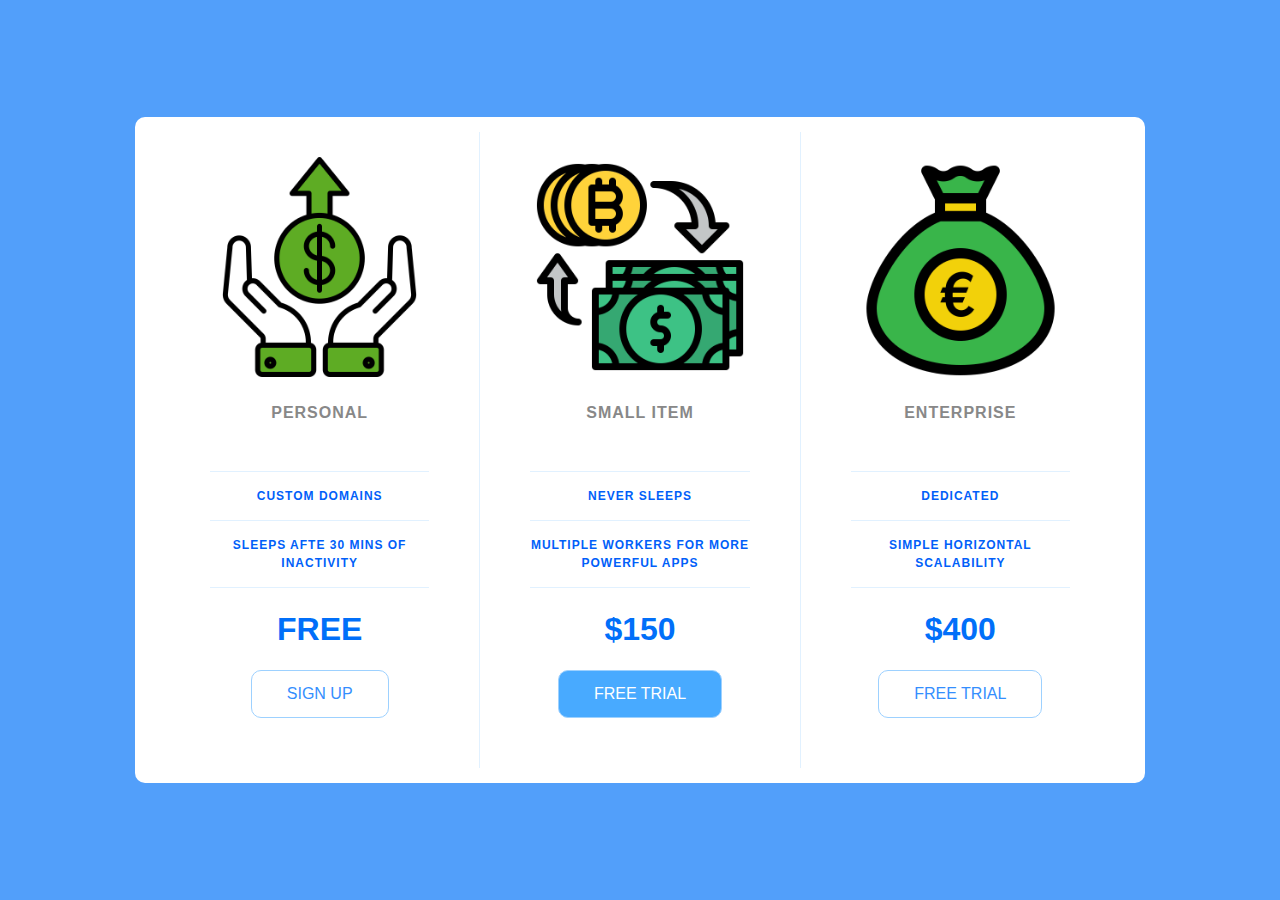
<file: index.html>
<!DOCTYPE html>
<html lang="en">
<head>
    <meta charset="UTF-8">
    <meta name="viewport" content="width=device-width, initial-scale=1.0">
    <title>Price Tiers</title>
    <link 
        rel="stylesheet" 
        href="https://fonts.googleapis.com/css?family=Open+Sans:400,600,700"
        />
    <link rel="stylesheet" href="app.css">
</head>
<body>
    <div class="panel pricing-table">

        <div class="pricing-plan">
            <img src="icons/icon1.png" alt="" class="pricing-img">
            <h2 class="pricing-header">Personal</h2>
            <ul class="pricing-features">
                <li class="pricing-features-item">Custom domains</li>
                <li class="pricing-features-item">Sleeps afte 30 mins of inactivity</li>
            </ul>
            <span class="pricing-price">Free</span>
            <a href="#/" class="pricing-button">Sign up</a>
        </div>

        <div class="pricing-plan">
            <img src="icons/icon2.png" alt="" class="pricing-img">
            <h2 class="pricing-header">Small Item</h2>
            <ul class="pricing-features">
                <li class="pricing-features-item">Never sleeps</li>
                <li class="pricing-features-item">Multiple workers for more powerful apps</li>
            </ul>
            <span class="pricing-price">$150</span>
            <a href="#/" class="pricing-button is-featured">Free trial</a>
        </div>

        <div class="pricing-plan">
            <img src="icons/icon3.png" alt="" class="pricing-img">
            <h2 class="pricing-header">Enterprise</h2>
            <ul class="pricing-features">
                <li class="pricing-features-item">Dedicated</li>
                <li class="pricing-features-item">Simple horizontal scalability</li>
            </ul>
            <span class="pricing-price">$400</span>
            <a href="#/" class="pricing-button">Free trial</a>
        </div>

    </div>

    
</body>
</html>
</file>
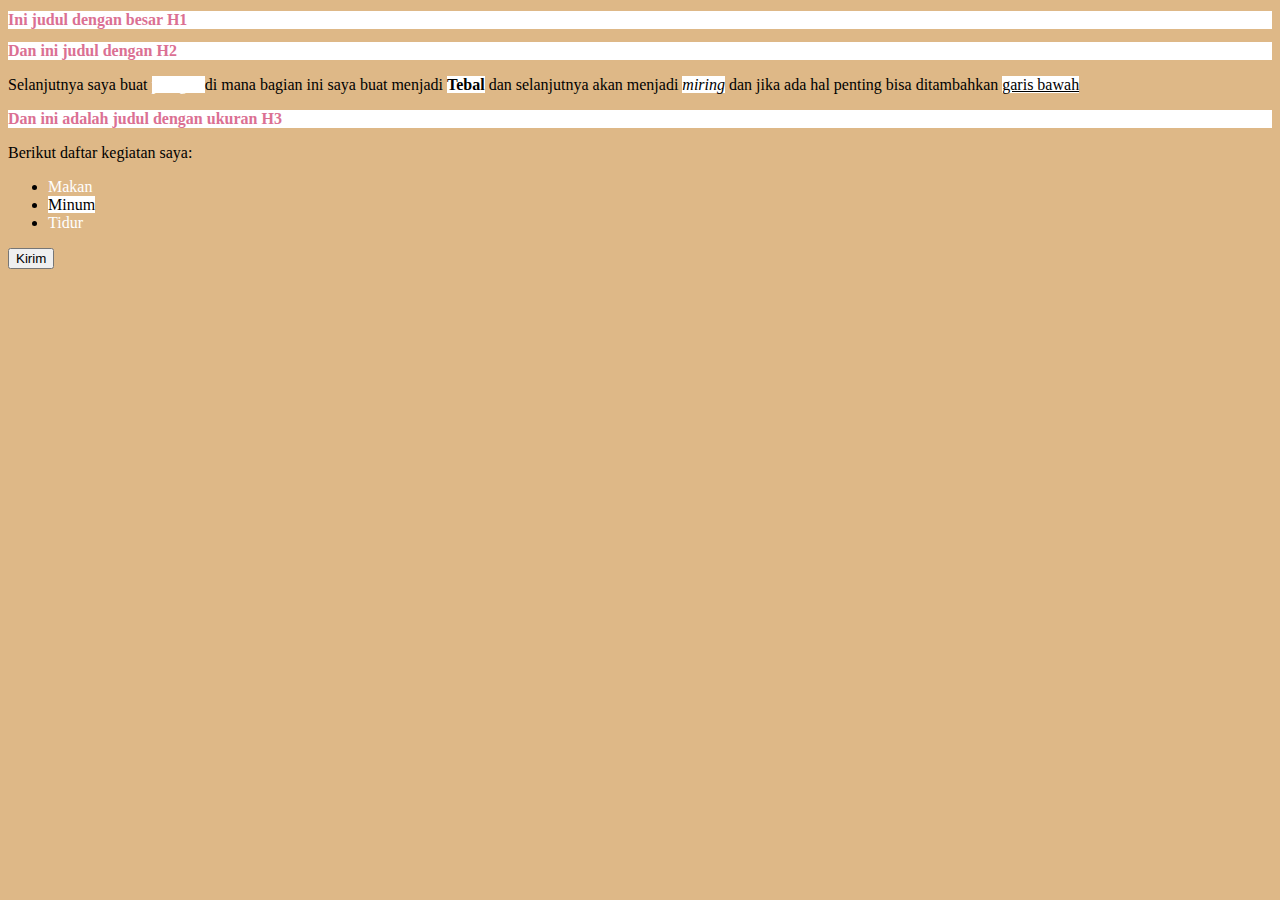
<file: CSS-SELECTOR/index.html>
<!DOCTYPE html>
<html lang="en">
<head>
    <meta charset="UTF-8">
    <meta name="viewport" content="width=device-width, initial-scale=1.0">
    <title>CSS Selector</title>
    <link rel="stylesheet" href="app.css">
</head>
<body>
    <h1>Ini judul dengan besar H1</h1>
    <h2>Dan ini judul dengan H2</h2>
    <p>Selanjutnya saya buat <span class="anjay">paragraf</span>di mana bagian ini saya buat menjadi <b class="anjay">Tebal</b> dan selanjutnya akan menjadi <i class="anjay">miring</i> dan jika ada hal penting bisa ditambahkan <u class="anjay">garis bawah</u></p>
    <h3>Dan ini adalah judul dengan ukuran H3</h3>
    <p>Berikut daftar kegiatan saya:</p>
    <ul>
        <li><span>Makan</span></li>
        <li><span id="list2" class="anjay">Minum</span></li>
        <li><span>Tidur</span></li>
    </ul>
    <button>Kirim</button>
</body>
</html>
</file>
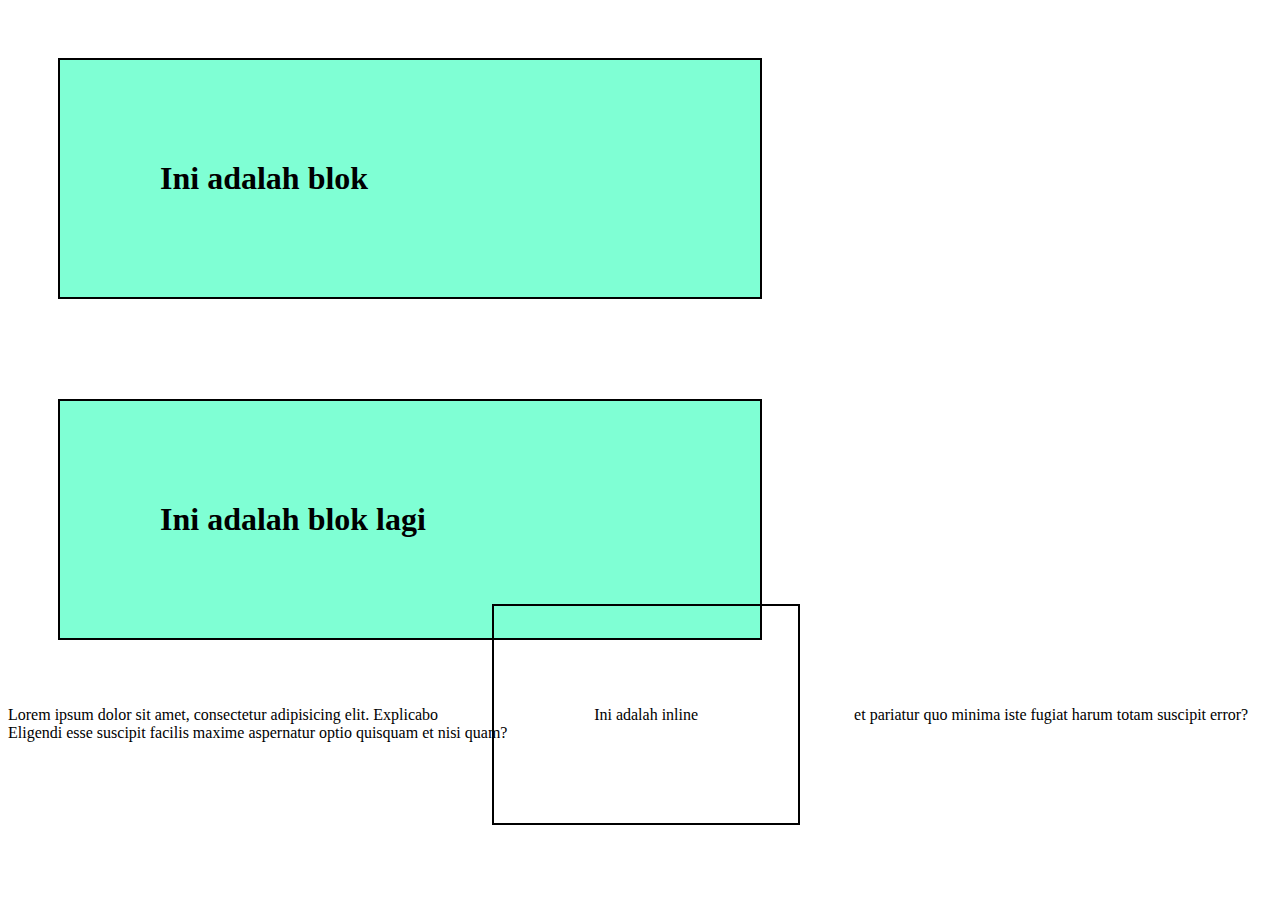
<file: DISPLAY/index.html>
<!DOCTYPE html>
<html lang="en">
<head>
    <meta charset="UTF-8">
    <meta name="viewport" content="width=device-width, initial-scale=1.0">
    <title>Document</title>
    <link rel="stylesheet" href="app.css">
</head>
<body>
    <h1>Ini adalah blok</h1>
    <h1>Ini adalah blok lagi</h1>
    
    <p>Lorem ipsum dolor sit amet, consectetur adipisicing elit. Explicabo <span>Ini adalah inline</span> et pariatur quo minima iste fugiat harum totam suscipit error? Eligendi esse suscipit facilis maxime aspernatur optio quisquam et nisi quam?</p>
    
    <!-- <span>Ini adalah inline</span>
    <span>Ini adalah line lagi</span> -->
</body>
</html>
</file>
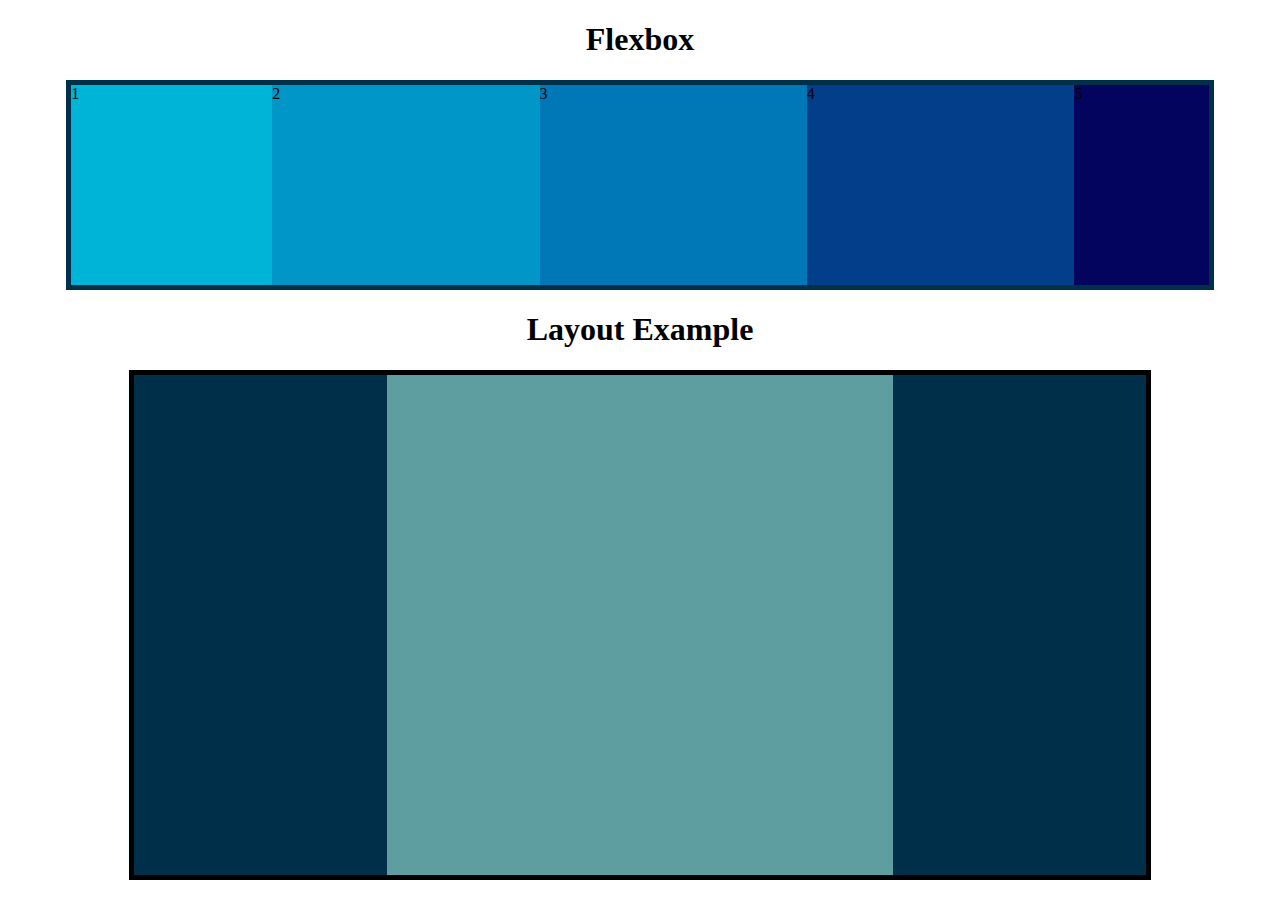
<file: FLEXBOX/index.html>
<!DOCTYPE html>
<html lang="en">
<head>
    <meta charset="UTF-8">
    <meta name="viewport" content="width=device-width, initial-scale=1.0">
    <title>Document</title>
    <link rel="stylesheet" href="app.css">
</head>
<body>
    <h1>Flexbox</h1>
    <section id="container">
        <div style="background-color: #00b4d8;">1</div>
        <div style="background-color: #0096c7;">2</div>
        <div style="background-color: #0077b6;">3</div>
        <div style="background-color: #023e8a;">4</div>
        <div style="background-color: #03045e;">5</div>
    </section>

    <h1>Layout Example</h1>
    <main>
        <section class="sidebar"></section>
        <section class="content"></section>
        <section class="sidebar"></section>
    </main>
</body>
</html>
</file>
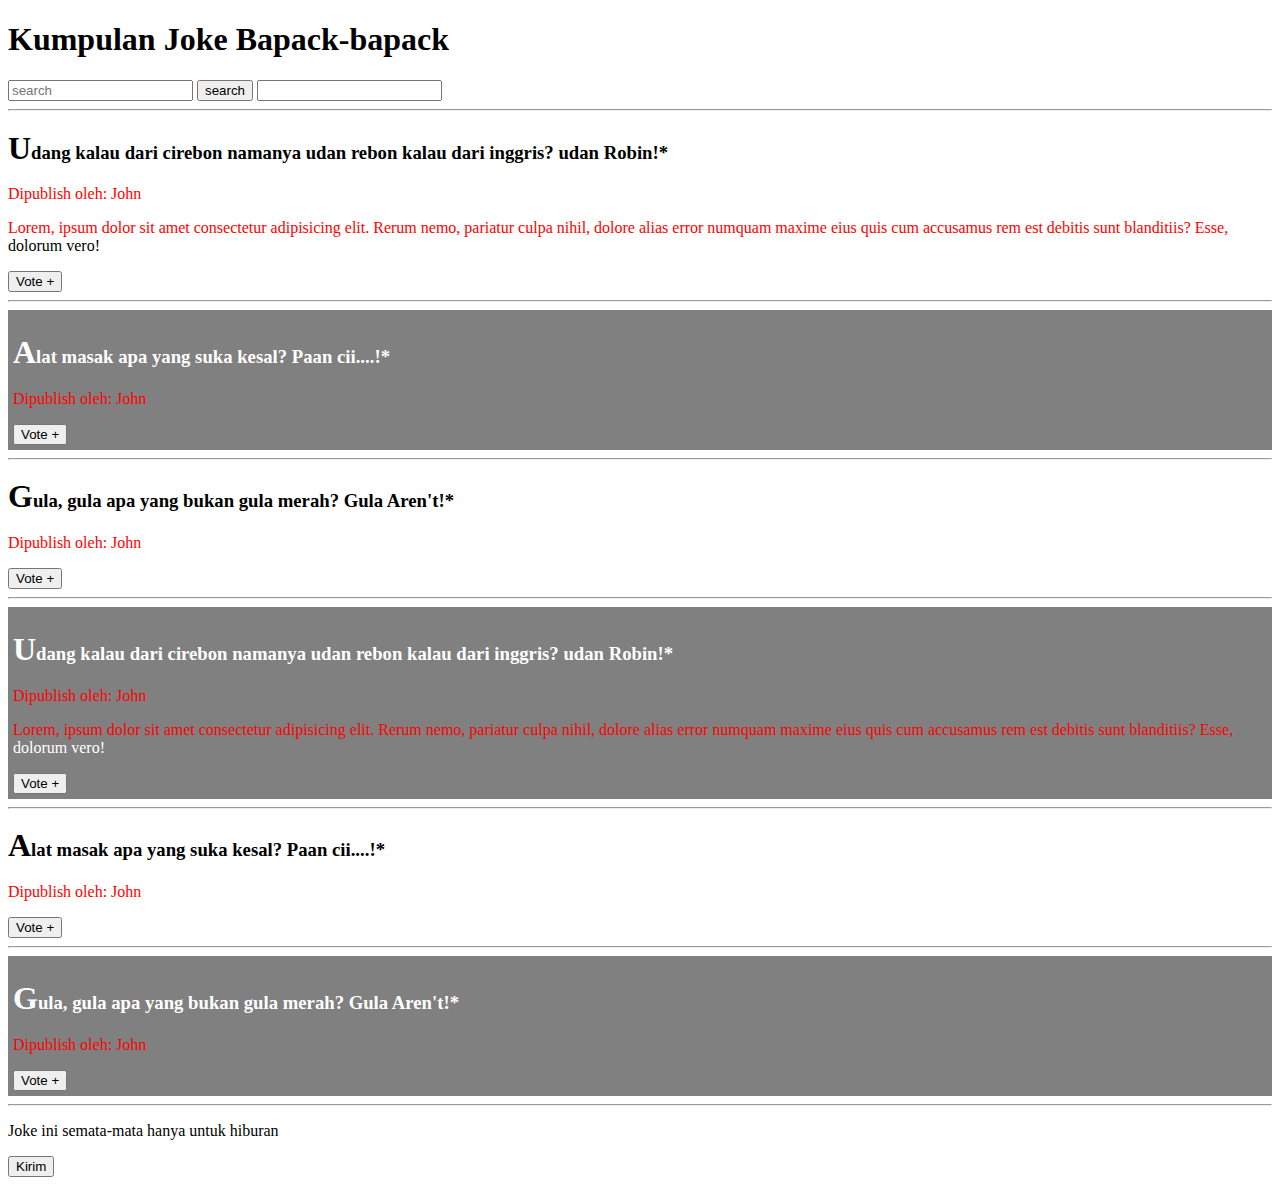
<file: CSS-SELECTOR/blok.html>
<!DOCTYPE html>
<html lang="en">
<head>
    <meta charset="UTF-8">
    <meta name="viewport" content="width=device-width, initial-scale=1.0">
    <title>Blog</title>
</head>
<style>
    .jokes > p {
        color: aqua;
    }

    .jokes > p:hover {
        cursor: pointer;
        text-decoration: underline;
    }

    a + button {
        background: gray;
    }

    section button:hover {
        background-color: cyan;
    }

    input[type="text"] {
        color: red;
    }

    section:nth-of-type(2n) {
        padding: 5px;
        color: white;
        background-color: gray;
    }

    section h3::first-letter {
        font-size: xx-large;
    }

    section h3::after {
        content: '*';
    }

    section p::first-line {
        color: red;
    }
</style>
<body>
    <h1>Kumpulan Joke Bapack-bapack</h1>
    <input type="text" placeholder="search" value=""> <button>search</button>
    <input type="password" placeholder="" value="">
    <hr>
    <section class="jokes">
        <h3>Udang kalau dari cirebon namanya udan rebon kalau dari inggris? udan Robin!</h3>
        <p>Dipublish oleh: <span>John</span></p>
        <div>
            <p>Lorem, ipsum dolor sit amet consectetur adipisicing elit. Rerum nemo, pariatur culpa nihil, dolore alias error numquam maxime eius quis cum accusamus rem est debitis sunt blanditiis? Esse, dolorum vero!</p>
        </div>
        <button>Vote +</button>
    </section>
    <hr>
    <section class="jokes">
        <h3>Alat masak apa yang suka kesal? Paan cii....!</h3>
        <p>Dipublish oleh: <span>John</span></p>
        <button>Vote +</button>
    </section>
    <hr>
    <section class="jokes">
        <h3>Gula, gula apa yang bukan gula merah? Gula Aren't!</h3>
        <p>Dipublish oleh: <span>John</span></p>
        <button>Vote +</button>
    </section>
    <hr>
    <section class="jokes">
        <h3>Udang kalau dari cirebon namanya udan rebon kalau dari inggris? udan Robin!</h3>
        <p>Dipublish oleh: <span>John</span></p>
        <div>
            <p>Lorem, ipsum dolor sit amet consectetur adipisicing elit. Rerum nemo, pariatur culpa nihil, dolore alias error numquam maxime eius quis cum accusamus rem est debitis sunt blanditiis? Esse, dolorum vero!</p>
        </div>
        <button>Vote +</button>
    </section>
    <hr>
    <section class="jokes">
        <h3>Alat masak apa yang suka kesal? Paan cii....!</h3>
        <p>Dipublish oleh: <span>John</span></p>
        <button>Vote +</button>
    </section>
    <hr>
    <section class="jokes">
        <h3>Gula, gula apa yang bukan gula merah? Gula Aren't!</h3>
        <p>Dipublish oleh: <span>John</span></p>
        <button>Vote +</button>
    </section>
    <hr>
    <p>Joke ini semata-mata hanya untuk hiburan</p>
    <button>Kirim</button>
</body>
</html>
</file>
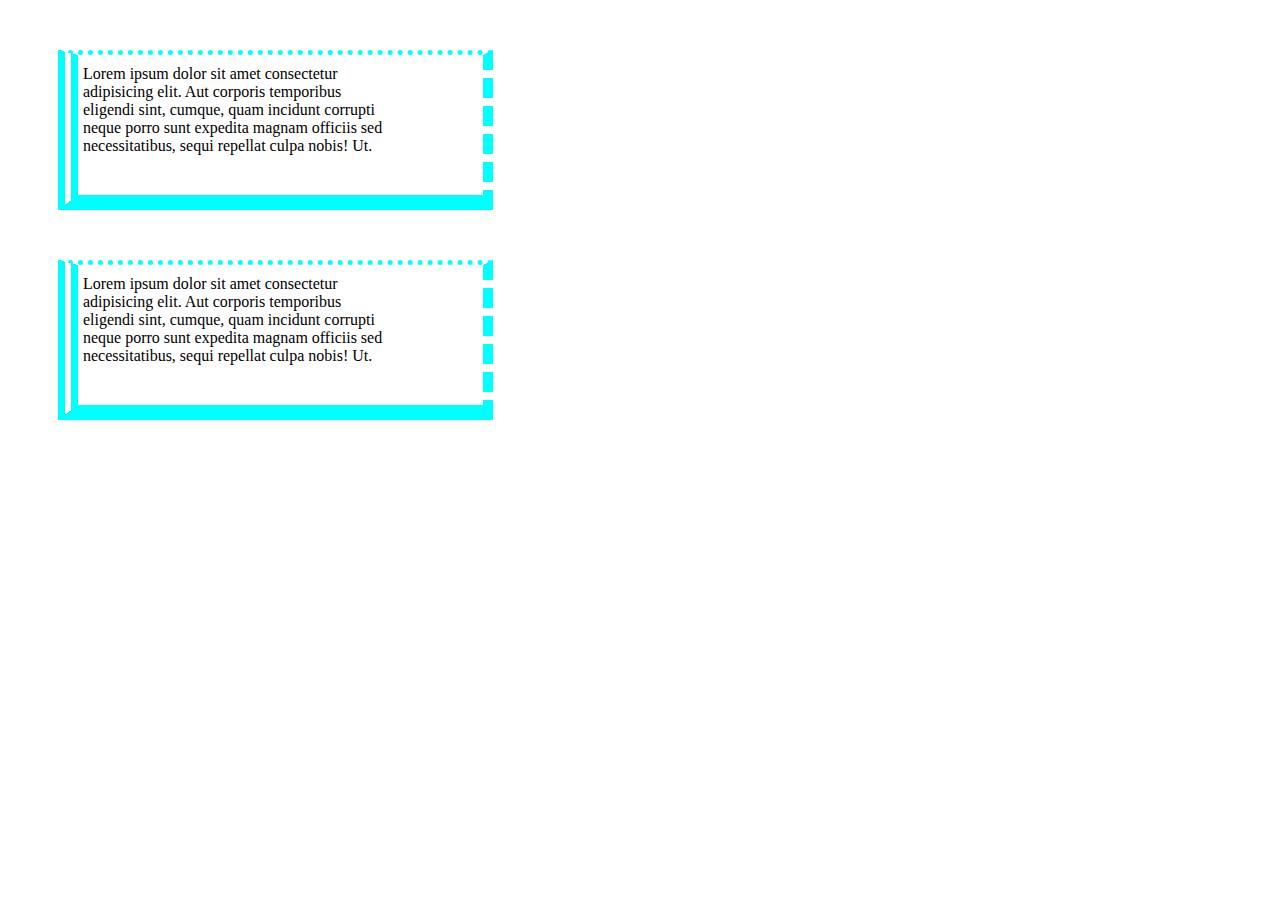
<file: CSS-SELECTOR/box.html>
<!DOCTYPE html>
<html lang="en">
<head>
    <meta charset="UTF-8">
    <meta name="viewport" content="width=device-width, initial-scale=1.0">
    <title>Box Model</title>
    <link rel="stylesheet" href="box.css">
</head>
<body>
    <div>
        Lorem ipsum dolor sit amet consectetur adipisicing elit. Aut corporis temporibus eligendi sint, cumque, quam incidunt corrupti neque porro sunt expedita magnam officiis sed necessitatibus, sequi repellat culpa nobis! Ut.
    </div>
    
    <div>
        Lorem ipsum dolor sit amet consectetur adipisicing elit. Aut corporis temporibus eligendi sint, cumque, quam incidunt corrupti neque porro sunt expedita magnam officiis sed necessitatibus, sequi repellat culpa nobis! Ut.
    </div>
</body>
</html>
</file>
<file: CSS-SELECTOR/app.css>
body {
    background-color: burlywood;
}

h1, h2, h3 {
    color: palevioletred;
    background-color: white;
    font-size: medium;
}

span {
    color: white;
}

#list2 {
    color: black;
}

.anjay {
    /* color: antiquewhite; */
    background-color: white;
}
</file>
<file: DISPLAY/app.css>
h1 {
    background-color: aquamarine;
    border: 2px solid black;
    width: 500px;
    padding: 100px;
    margin: 50px;
    display: inline-block;
}

span {
    /* background-color: grey; */
    border: 2px solid black;
    width: 500px;
    padding: 100px;
    margin: 50px;
}
</file>
<file: FLEXBOX/app.css>
h1 {
    text-align: center;
}

#container {
    background-color: #003049;
    width: 90%;
    /* height: 500px; */
    margin: 0 auto;
    border: 5px solid #003049;
    display: flex;
    /* flex-wrap: wrap; */
    flex-direction: row;
    justify-content: center;
    align-items: center;
    /* flex-wrap: wrap-reverse; */
}

#container div {
    width: 200px;
    height: 200px;
    flex-basis: 400px;
}

div:nth-of-type(1) {
    flex-shrink: 1.5;
}

div:nth-of-type(5) {
    flex-shrink: 2;
}

/* div:nth-of-type(1) {
    align-self: flex-start;
}

div:nth-of-type(3) {
    align-self: center;
}

div:nth-of-type(5) {
    align-self: flex-start;
} */

main {
    width: 80%;
    margin: 0 auto;
    border: 5px solid black;
    height: 500px;
    display: flex;
}

main .sidebar {
    background-color: #003049;
    flex: 1;
}

main .content {
    background-color: cadetblue;
    flex: 2;
}
</file>
<file: CSS-SELECTOR/box.css>
div {
    width: 300px;
    /* padding: 50px; */
    margin: 20px;
}

div {
    /* border-style: dotted; */
    border-style: dotted dashed solid double;
    /* border-top-style: double;
    border-right-style: groove;
    border-bottom-style: ridge;
    border-left-style: inset; */
    border-width: 5px 10px 15px 20px;
    /* border-top-width: 10px;
    border-bottom-width: 10px; */
    border-color: aqua;
}

div {
    /* padding-top: 10px;
    padding-right: 40px;
    padding-bottom: 10px;
    padding-left: 40px; */
    /* padding: 10px 40px; */
    padding: 10px 100px 40px 5px;
}

div {
    margin-top: 50px;
    margin-right: 50px;
    margin-bottom: 50px;
    margin-left: 50px;
}
</file>
<file: app.css>
/* http://meyerweb.com/eric/tools/css/reset/ 
   v2.0 | 20110126
   License: none (public domain)
*/

html, body, div, span, applet, object, iframe,
h1, h2, h3, h4, h5, h6, p, blockquote, pre,
a, abbr, acronym, address, big, cite, code,
del, dfn, em, img, ins, kbd, q, s, samp,
small, strike, strong, sub, sup, tt, var,
b, u, i, center,
dl, dt, dd, ol, ul, li,
fieldset, form, label, legend,
table, caption, tbody, tfoot, thead, tr, th, td,
article, aside, canvas, details, embed, 
figure, figcaption, footer, header, hgroup, 
menu, nav, output, ruby, section, summary,
time, mark, audio, video {
	margin: 0;
	padding: 0;
	border: 0;
	font-size: 100%;
	font: inherit;
	vertical-align: baseline;
}
/* HTML5 display-role reset for older browsers */
article, aside, details, figcaption, figure, 
footer, header, hgroup, menu, nav, section {
	display: block;
}
body {
	line-height: 1;
}
ol, ul {
	list-style: none;
}
blockquote, q {
	quotes: none;
}
blockquote:before, blockquote:after,
q:before, q:after {
	content: '';
	content: none;
}
table {
	border-collapse: collapse;
	border-spacing: 0;
}

html {
    box-sizing: border-box;
    font-family: 'Open Snas', sans-serif;
}

body {
    background-color: #529ffa;
    display: flex;
    justify-content: center;
    align-items: center;
    min-height: 100vh;
}

.panel {
    background-color: white;
    border-radius: 10px;
    padding: 15px 25px;
    width: 100%;
    max-width: 960px;
    display: flex;
    flex-direction: column;
    text-align: center;
    text-transform: uppercase;
}

.pricing-plan {
    border-bottom: 1px solid #e1f1ff;
}

.pricing-plan:last-child {
    border-bottom: none;
}

.pricing-img {
    margin-bottom: 25px;
    max-width: 100%;
}

.pricing-header {
    color: #888;
    font-weight: 600;
    letter-spacing: 1px;
}

.pricing-features {
    margin: 50px 0 25px;
    color: #015ff9;
}

.pricing-features-item {
    font-weight: 600;
    letter-spacing: 1px;
    font-size: 12px;
    line-height: 1.5;
    padding: 15px 0;
    border-top: 1px solid #e1f1ff;
}

.pricing-features-item:last-child {
    border-bottom: 1px solid #e1f1ff;
}

.pricing-price {
    color: #016ff9;
    display: block;
    font-size: 32px;
    font-weight: 700;
}

.pricing-button {
    border: 1px solid #9dd1ff;
    border-radius: 10px;
    color: #348efe;
    display: inline-block;
    padding: 15px 35px;
    text-decoration: none;
    margin: 25px 0;
}

.pricing-button:hover,
.pricing-button:focus {
    background-color: #e1f1ff;
}

.pricing-button.is-featured {
    background-color: #48aaff;
    color: white;
}

.pricing-button.is-featured:hover,
.pricing-button.is-featured:focus {
    background-color: #269aff;
    color: white;
}

@media (min-width: 900px) {
    .panel {
        flex-direction: row;
    }
    .pricing-plan {
        border-bottom: none;
        border-right: 1px solid #e1f1ff;
        padding: 25px 50px;
    }
    .pricing-plan:last-child {
        border-right: none;
    }
}
</file>
